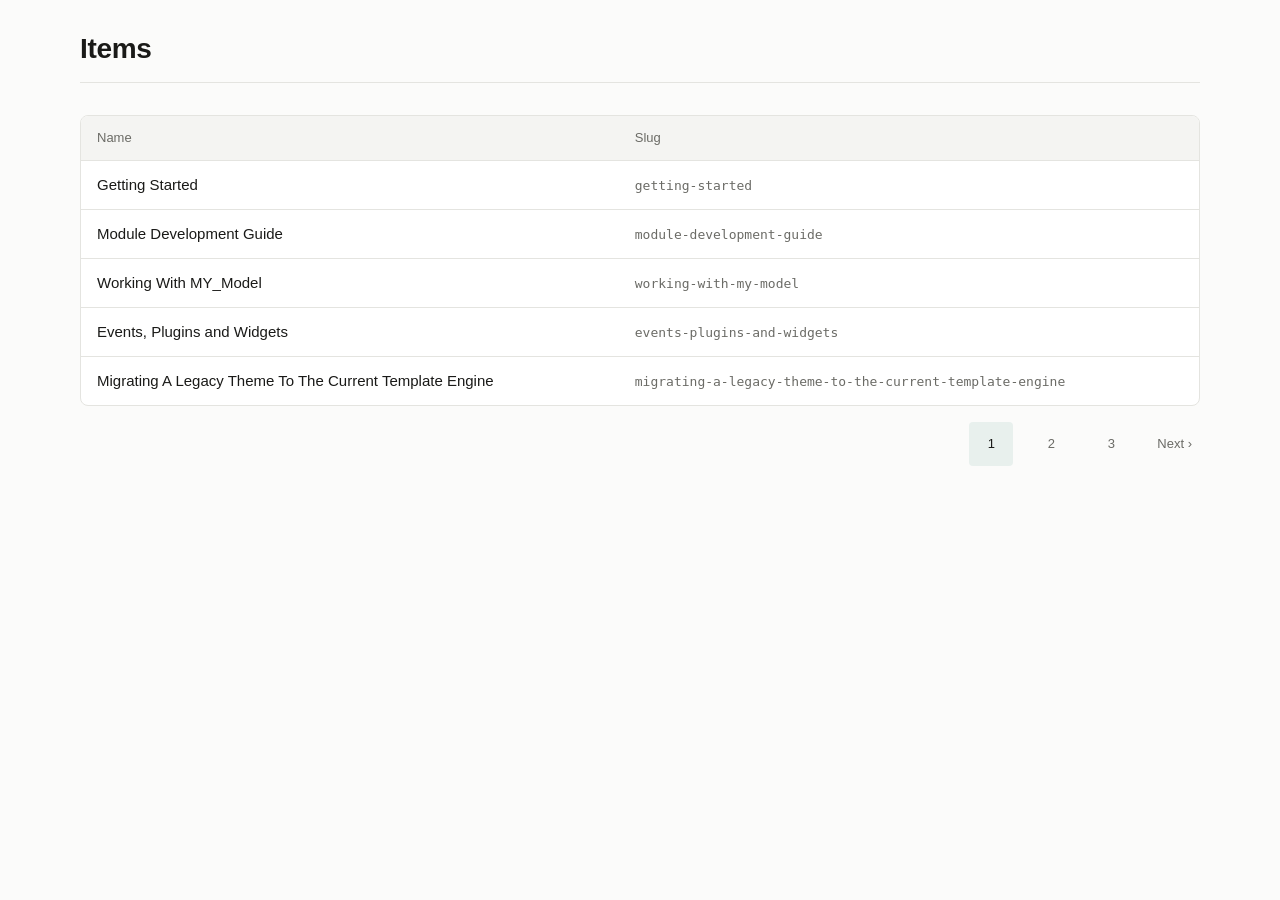
<file: preview/index.html>
<!doctype html>
<html lang="en">
<head>
<meta charset="utf-8">
<meta name="viewport" content="width=device-width, initial-scale=1">
<title>Item list &middot; Sample module preview</title>
<link rel="stylesheet" href="../css/sample.css">
<style>
	/* Preview chrome only -- not part of the module. */
	html, body { margin: 0; padding: 0; background: #fbfbfa; }
	@media (prefers-color-scheme: dark) {
		html:not([data-theme="light"]), html:not([data-theme="light"]) body { background: #141413; }
	}
	html[data-theme="dark"], html[data-theme="dark"] body { background: #141413; }
</style>
</head>
<body>
<div class="sample-container">

	<header class="sample-header">
		<h1 class="sample-header__title">Items</h1>
	</header>

	

		<div class="sample-data">
			<table class="sample-data__table">
				<caption class="sample-data__caption">Item List</caption>
				<thead class="sample-data__thead">
					<tr>
						<th class="sample-data__th" scope="col">Name</th>
						<th class="sample-data__th" scope="col">Slug</th>
					</tr>
				</thead>
				<tbody class="sample-data__tbody">
					<!-- Here we loop through the $items array -->
					
					<tr class="sample-data__row">
						<td class="sample-data__td sample-data__name">
							<span class="sample-data__label">Name</span>
							Getting Started
						</td>
						<td class="sample-data__td sample-data__slug">
							<span class="sample-data__label">Slug</span>
							getting-started
						</td>
					</tr>
					
					<tr class="sample-data__row">
						<td class="sample-data__td sample-data__name">
							<span class="sample-data__label">Name</span>
							Module Development Guide
						</td>
						<td class="sample-data__td sample-data__slug">
							<span class="sample-data__label">Slug</span>
							module-development-guide
						</td>
					</tr>
					
					<tr class="sample-data__row">
						<td class="sample-data__td sample-data__name">
							<span class="sample-data__label">Name</span>
							Working With MY_Model
						</td>
						<td class="sample-data__td sample-data__slug">
							<span class="sample-data__label">Slug</span>
							working-with-my-model
						</td>
					</tr>
					
					<tr class="sample-data__row">
						<td class="sample-data__td sample-data__name">
							<span class="sample-data__label">Name</span>
							Events, Plugins and Widgets
						</td>
						<td class="sample-data__td sample-data__slug">
							<span class="sample-data__label">Slug</span>
							events-plugins-and-widgets
						</td>
					</tr>
					
					<tr class="sample-data__row">
						<td class="sample-data__td sample-data__name">
							<span class="sample-data__label">Name</span>
							Migrating A Legacy Theme To The Current Template Engine
						</td>
						<td class="sample-data__td sample-data__slug">
							<span class="sample-data__label">Slug</span>
							migrating-a-legacy-theme-to-the-current-template-engine
						</td>
					</tr>
					
				</tbody>
			</table>
		</div>

		<nav class="sample-pagination" aria-label="Items">
			<span class="current">1</span>
			<a href="#page-2">2</a>
			<a href="#page-3">3</a>
			<a href="#next">Next &rsaquo;</a>
		</nav>

	

</div>

</body>
</html>
</file>
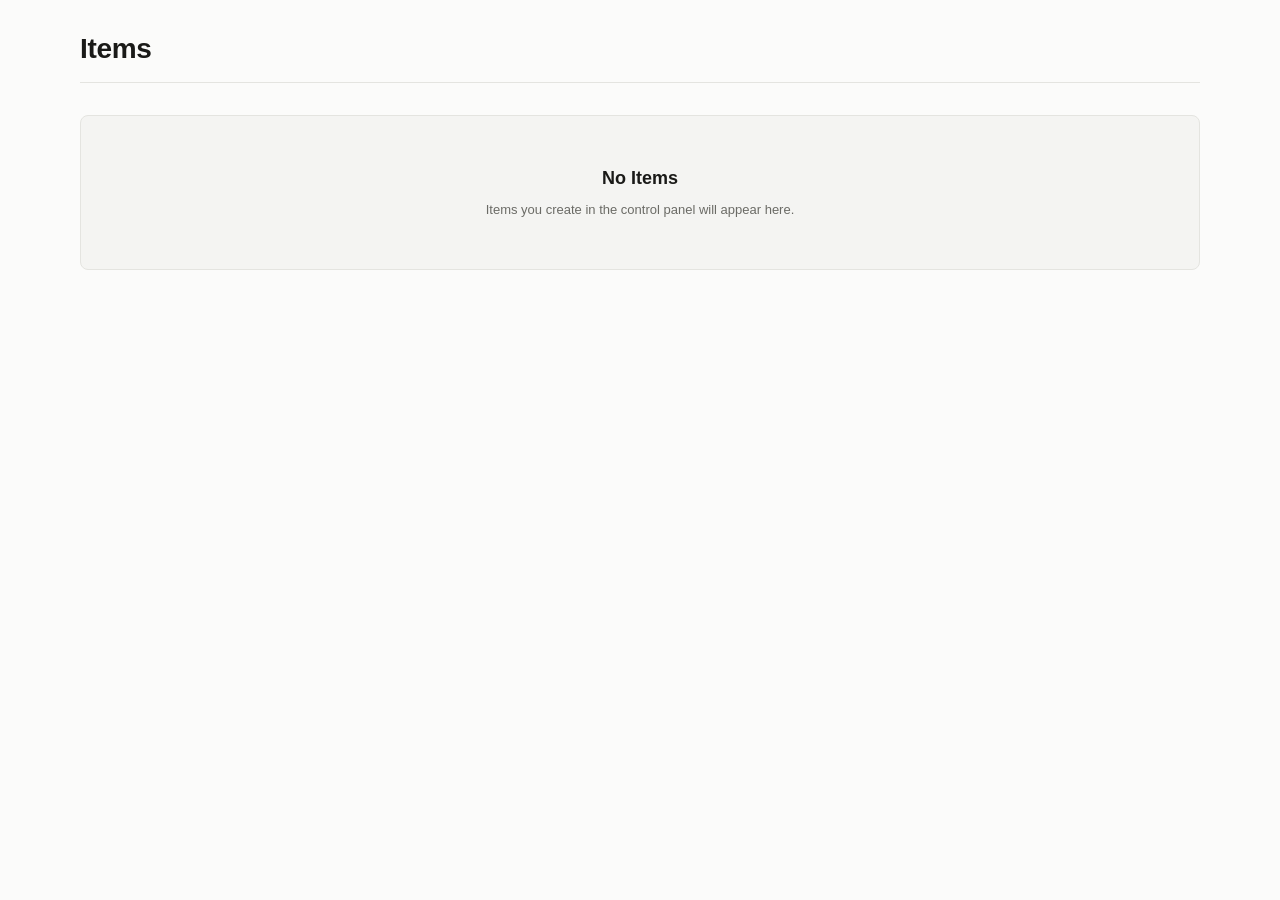
<file: preview/empty.html>
<!doctype html>
<html lang="en">
<head>
<meta charset="utf-8">
<meta name="viewport" content="width=device-width, initial-scale=1">
<title>Empty state &middot; Sample module preview</title>
<link rel="stylesheet" href="../css/sample.css">
<style>
	/* Preview chrome only -- not part of the module. */
	html, body { margin: 0; padding: 0; background: #fbfbfa; }
	@media (prefers-color-scheme: dark) {
		html:not([data-theme="light"]), html:not([data-theme="light"]) body { background: #141413; }
	}
	html[data-theme="dark"], html[data-theme="dark"] body { background: #141413; }
</style>
</head>
<body>
<div class="sample-container">

	<header class="sample-header">
		<h1 class="sample-header__title">Items</h1>
	</header>

	

		<div class="sample-empty">
			<p class="sample-empty__title">No Items</p>
			<p class="sample-empty__hint">Items you create in the control panel will appear here.</p>
		</div>

	

</div>

</body>
</html>
</file>
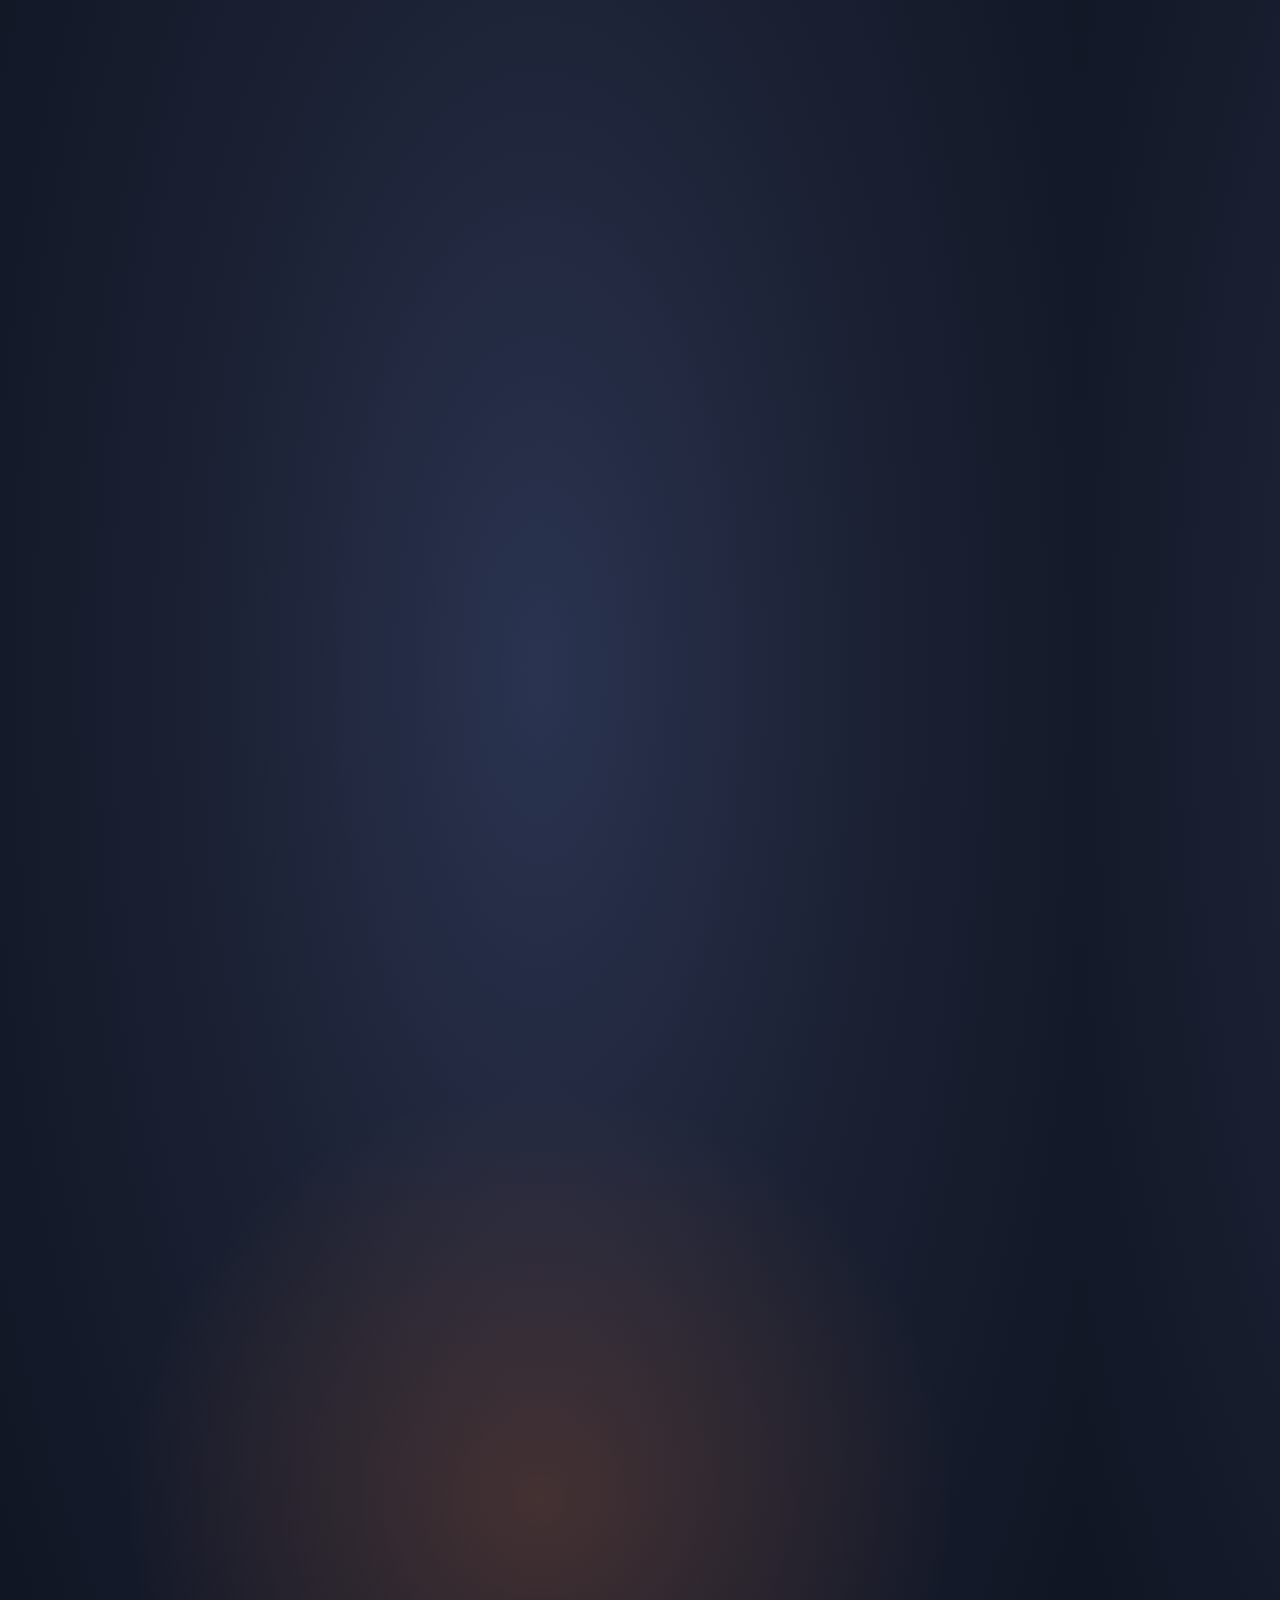
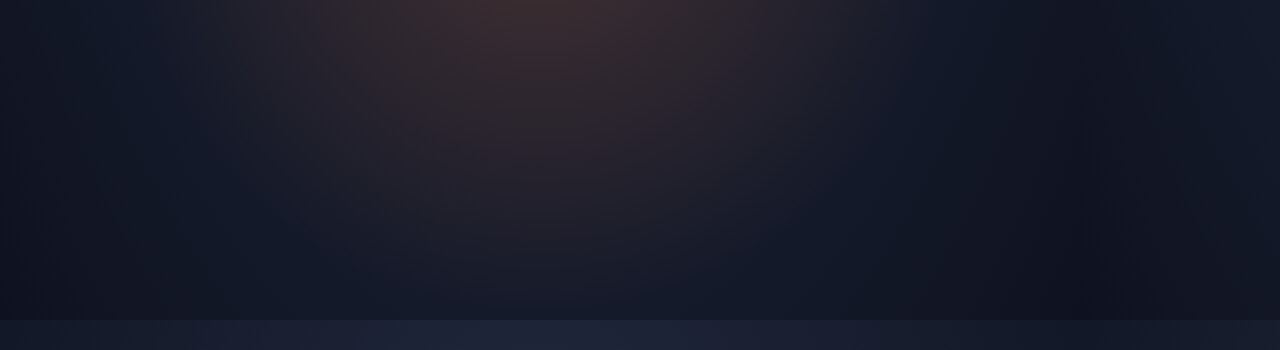
<file: shorts-autopilot/pipeline/scene.html>
<!doctype html>
<html><head><meta charset="utf-8">
<style>
  @import url('https://fonts.googleapis.com/css2?family=Poppins:wght@600;800&family=JetBrains+Mono:wght@500&display=swap');
  :root { --bg1:#1b2133; --bg2:#0e1220; --yellow:#ffd23f; --orange:#ff7a2f; --ink:#f4f5f8; --muted:#8a93ab; --green:#3ddc84; --blue:#4c8dff; }
  * { box-sizing:border-box; margin:0; padding:0; }
  html,body { width:1080px; height:1920px; overflow:hidden; }
  body { font-family:'Poppins', 'Noto Sans Khmer', system-ui, sans-serif; color:var(--ink);
         background: radial-gradient(ellipse at 50% 35%, #2a3350 0%, var(--bg1) 45%, var(--bg2) 100%); }
  .glow { position:absolute; width:900px; height:900px; left:90px; top:1050px; border-radius:50%;
          background: radial-gradient(circle, rgba(255,122,47,.18), transparent 65%); }
  #hook { position:absolute; top:90px; width:100%; text-align:center; font-weight:800; font-size:76px; line-height:1.08;
          text-shadow: 0 6px 0 rgba(0,0,0,.55); padding:0 50px; }
  #hook .hl { color:var(--yellow); display:block; }
  #cardwrap { position:absolute; top:360px; left:70px; right:70px; height:700px; display:flex; align-items:center; justify-content:center; }
  .card { width:100%; background:#141a2b; border:2px solid #2c3550; border-radius:34px; padding:44px 48px;
          box-shadow: 0 30px 80px rgba(0,0,0,.45); }
  .bar { display:flex; gap:12px; align-items:center; margin:-14px 0 28px; color:var(--muted); font:500 26px 'JetBrains Mono',monospace; }
  .dot { width:20px; height:20px; border-radius:50%; } .r{background:#ff5f57} .y{background:#febc2e} .g{background:#28c840}
  .repo { font-size:58px; font-weight:800; line-height:1.1; }
  .desc { margin-top:20px; font-size:34px; color:var(--yellow); font-weight:600; line-height:1.3; }
  .badges { display:flex; flex-wrap:wrap; gap:20px; justify-content:center; }
  .badge { border:4px solid var(--green); color:var(--green); border-radius:60px; padding:16px 34px; font-size:42px; font-weight:800; }
  .badge:nth-child(2n) { border-color:var(--blue); color:var(--blue); }
  .badge:nth-child(3n) { border-color:var(--yellow); color:var(--yellow); }
  .btitle { font-size:46px; font-weight:800; margin-bottom:26px; }
  .item { display:flex; gap:24px; align-items:center; font-size:40px; font-weight:600; color:#5b6480; margin:18px 0; }
  .item .n { width:58px; height:58px; border-radius:50%; background:#232b42; display:flex; align-items:center; justify-content:center; font-size:30px; flex:none; }
  .item.on { color:var(--ink); } .item.on .n { background:var(--orange); color:#fff; }
  .term { font:500 34px/1.55 'JetBrains Mono',monospace; color:#cfe3ff; white-space:pre-wrap; word-break:break-all; }
  .term .p { color:var(--green); }
  .big { text-align:center; font-size:230px; font-weight:800; color:var(--yellow); line-height:1; text-shadow:0 10px 0 rgba(0,0,0,.4); }
  .biglabel { text-align:center; font-size:44px; font-weight:600; margin-top:24px; }
  .cta { text-align:center; }
  .cta .kw { display:inline-block; background:var(--orange); color:#fff; font-size:110px; font-weight:800; padding:10px 60px; border-radius:30px; margin:20px 0; }
  .cta .s { font-size:42px; font-weight:600; color:var(--ink); }
  #tag { position:absolute; top:1130px; width:100%; text-align:center; }
  #tag span { display:inline-block; padding:8px 26px; border-radius:30px; font-weight:800; font-size:30px; letter-spacing:2px; }
  #tag span.you { background:var(--blue); } #tag span.host { background:var(--orange); }
  #avatar { position:absolute; left:0; right:0; bottom:-30px; height:640px; display:flex; justify-content:center; align-items:flex-end; }
  body.solo #cardwrap { display:none; }
  body.solo #avatar { top:330px; bottom:auto; height:780px; align-items:center; }
  body.solo #avatar svg { width:760px; height:760px; }
  #avatar svg { width:560px; height:560px; }
</style></head>
<body>
<div class="glow"></div>
<div id="hook"></div>
<div id="cardwrap"></div>
<div id="tag"><span></span></div>
<div id="avatar"></div>
<script>
const HOST_SVG = (mouth) => `
<svg viewBox="0 0 400 400" xmlns="http://www.w3.org/2000/svg">
  <line x1="200" y1="40" x2="200" y2="95" stroke="#ff7a2f" stroke-width="12"/>
  <circle cx="200" cy="34" r="20" fill="#ffe08a"/>
  <rect x="60" y="90" width="280" height="250" rx="70" fill="#ff7a2f"/>
  <rect x="60" y="90" width="280" height="120" rx="70" fill="#ff9450" opacity=".55"/>
  <rect x="28" y="170" width="44" height="100" rx="20" fill="#d95f1c"/>
  <rect x="328" y="170" width="44" height="100" rx="20" fill="#d95f1c"/>
  <rect x="100" y="135" width="200" height="165" rx="40" fill="#141018"/>
  <rect x="148" y="172" width="26" height="40" rx="4" fill="#fff4dc"/>
  <rect x="226" y="172" width="26" height="40" rx="4" fill="#fff4dc"/>
  <rect x="118" y="232" width="20" height="10" rx="3" fill="#ffb27f"/>
  <rect x="262" y="232" width="20" height="10" rx="3" fill="#ffb27f"/>
  ${mouth ? '<rect x="176" y="240" width="48" height="30" rx="6" fill="#fff4dc"/>'
          : '<rect x="176" y="252" width="48" height="10" rx="4" fill="#fff4dc"/>'}
  <rect x="120" y="335" width="60" height="40" rx="16" fill="#b44c17"/>
  <rect x="220" y="335" width="60" height="40" rx="16" fill="#b44c17"/>
</svg>`;
const YOU_SVG = (mouth) => `
<svg viewBox="0 0 400 400" xmlns="http://www.w3.org/2000/svg">
  <rect x="70" y="300" width="260" height="140" rx="60" fill="#3a4157"/>
  <rect x="170" y="300" width="10" height="60" rx="4" fill="#e9ecf3"/><rect x="220" y="300" width="10" height="60" rx="4" fill="#e9ecf3"/>
  <rect x="95" y="80" width="210" height="230" rx="80" fill="#f2b07a"/>
  <path d="M85 150 Q90 50 200 45 Q310 50 315 150 L315 120 Q250 95 200 100 Q140 95 85 125 Z" fill="#2b2b33"/>
  <rect x="80" y="95" width="240" height="55" rx="26" fill="#2b2b33"/>
  <ellipse cx="160" cy="185" rx="30" ry="34" fill="#fff"/><ellipse cx="240" cy="185" rx="30" ry="34" fill="#fff"/>
  <circle cx="163" cy="190" r="17" fill="#241c18"/><circle cx="243" cy="190" r="17" fill="#241c18"/>
  <circle cx="169" cy="183" r="5" fill="#fff"/><circle cx="249" cy="183" r="5" fill="#fff"/>
  <rect x="190" y="215" width="20" height="18" rx="6" fill="#e0905c"/>
  ${mouth ? '<path d="M165 250 Q200 300 235 250 Z" fill="#5a1f22"/><rect x="185" y="270" width="30" height="10" rx="4" fill="#e0505a"/>'
          : '<path d="M170 258 Q200 276 230 258" stroke="#5a1f22" stroke-width="8" fill="none" stroke-linecap="round"/>'}
</svg>`;
const esc = s => (s ?? '').replace(/[&<>]/g, c => ({'&':'&amp;','<':'&lt;','>':'&gt;'}[c]));
function cardHTML(c) {
  const bar = (t) => `<div class="bar"><span class="dot r"></span><span class="dot y"></span><span class="dot g"></span>&nbsp;${esc(t)}</div>`;
  switch (c.type) {
    case 'github': return `<div class="card">${bar('github')}<div class="repo">${esc(c.title)}</div><div class="desc">${esc(c.subtitle)}</div></div>`;
    case 'badges': return `<div class="badges">${c.items.map(i => `<div class="badge">${esc(i)}</div>`).join('')}</div>`;
    case 'bullets': return `<div class="card"><div class="btitle">${esc(c.title)}</div>${c.items.map((i, k) =>
        `<div class="item ${k === c.active ? 'on' : ''}"><span class="n">${k + 1}</span>${esc(i)}</div>`).join('')}</div>`;
    case 'terminal': return `<div class="card">${bar(c.title || 'terminal')}<div class="term">${c.items.map(l =>
        l.startsWith('#') ? `<span style="color:#6b7490">${esc(l)}</span>` : `<span class="p">$</span> ${esc(l)}`).join('\n')}</div></div>`;
    case 'number': return `<div><div class="big">${esc(c.value)}</div><div class="biglabel">${esc(c.subtitle)}</div></div>`;
    case 'cta': return `<div class="card cta"><div class="s">Comment</div><div class="kw">${esc(c.title)}</div><div class="s">${esc(c.subtitle || "and I'll DM you the link")}</div></div>`;
    default: return '';
  }
}
window.setScene = (s) => {
  document.getElementById('hook').innerHTML = `${esc(s.hook_title)}<span class="hl">${esc(s.hook_highlight)}</span>`;
  document.body.classList.toggle('solo', s.card.type === 'none');
  document.getElementById('cardwrap').innerHTML = cardHTML(s.card);
  const tag = document.querySelector('#tag span');
  tag.className = s.speaker; tag.textContent = s.speaker === 'you' ? 'YOU' : s.host_name;
  document.getElementById('avatar').innerHTML = (s.speaker === 'you' ? YOU_SVG : HOST_SVG)(s.mouth);
};
</script>
</body></html>
</file>
<file: css/sample.css>
/* ==========================================================================
   Sample module — public styles
   Implements DESIGN.md. Every value below is a token defined in §2–§4.
   No build step, no dependencies, no webfonts.
   ========================================================================== */

/* --- Tokens: light (base) ------------------------------------------------ */

.sample-container {
	--c-bg: #fbfbfa;
	--c-surface: #ffffff;
	--c-surface-sunken: #f4f4f2;
	--c-text: #1a1a18;
	--c-text-muted: #6b6b66;
	--c-text-faint: #9a9a94;
	--c-border: #e4e4e0;
	--c-border-strong: #c9c9c3;
	--c-accent: #1f5f4f;
	--c-accent-hover: #17493c;
	--c-accent-soft: #e8f0ed;
	--c-danger: #a3352b;
	--c-danger-soft: #f8ebe9;
	--c-focus: #2f6fd0;

	--font-sans: ui-sans-serif, -apple-system, "Segoe UI", Roboto, "Helvetica Neue", Arial, sans-serif;
	--font-mono: ui-monospace, SFMono-Regular, "SF Mono", Menlo, Consolas, monospace;

	--t-display: 1.75rem;
	--t-heading: 1.125rem;
	--t-body: 0.9375rem;
	--t-small: 0.8125rem;

	--s-1: 4px;
	--s-2: 8px;
	--s-3: 12px;
	--s-4: 16px;
	--s-5: 24px;
	--s-6: 32px;
	--s-7: 48px;
	--s-8: 64px;

	--r-sm: 4px;
	--r-md: 8px;
	--r-full: 999px;

	--e-1: 0 1px 2px rgb(0 0 0 / 0.04), 0 1px 1px rgb(0 0 0 / 0.03);
	--e-2: 0 4px 12px rgb(0 0 0 / 0.08), 0 1px 3px rgb(0 0 0 / 0.04);

	--m-fast: 120ms;
	--m-base: 200ms;
	--m-ease: cubic-bezier(0.2, 0, 0.2, 1);
}

/* --- Tokens: dark -------------------------------------------------------- */
/* Only token values are redefined here — never the rules that consume them. */

@media (prefers-color-scheme: dark) {
	:root:not([data-theme="light"]) .sample-container {
		--c-bg: #141413;
		--c-surface: #1c1c1a;
		--c-surface-sunken: #232321;
		--c-text: #ecece8;
		--c-text-muted: #a1a19a;
		--c-text-faint: #75756e;
		--c-border: #2e2e2b;
		--c-border-strong: #43433f;
		--c-accent: #5cbfa3;
		--c-accent-hover: #7ad0b7;
		--c-accent-soft: #1a2f29;
		--c-danger: #e07b6f;
		--c-danger-soft: #2f1e1c;
		--c-focus: #6ba3e8;
	}
}

:root[data-theme="dark"] .sample-container {
	--c-bg: #141413;
	--c-surface: #1c1c1a;
	--c-surface-sunken: #232321;
	--c-text: #ecece8;
	--c-text-muted: #a1a19a;
	--c-text-faint: #75756e;
	--c-border: #2e2e2b;
	--c-border-strong: #43433f;
	--c-accent: #5cbfa3;
	--c-accent-hover: #7ad0b7;
	--c-accent-soft: #1a2f29;
	--c-danger: #e07b6f;
	--c-danger-soft: #2f1e1c;
	--c-focus: #6ba3e8;
}

/* --- Container ----------------------------------------------------------- */

.sample-container {
	max-width: 1120px;
	margin-inline: auto;
	padding: var(--s-6) var(--s-4);
	color: var(--c-text);
	background-color: var(--c-bg);
	font-family: var(--font-sans);
	font-size: var(--t-body);
	line-height: 1.6;
	-webkit-font-smoothing: antialiased;
}

.sample-container *,
.sample-container *::before,
.sample-container *::after {
	box-sizing: border-box;
}

/* Focus is always visible. DESIGN.md §7.2 */
.sample-container :focus-visible {
	outline: 2px solid var(--c-focus);
	outline-offset: 2px;
	border-radius: var(--r-sm);
}

/* --- Header -------------------------------------------------------------- */

.sample-header {
	display: flex;
	flex-wrap: wrap;
	align-items: baseline;
	justify-content: space-between;
	gap: var(--s-3);
	padding-bottom: var(--s-4);
	margin-bottom: var(--s-6);
	border-bottom: 1px solid var(--c-border);
}

.sample-header__title {
	margin: 0;
	font-size: var(--t-display);
	font-weight: 600;
	line-height: 1.2;
	letter-spacing: -0.011em;
	color: var(--c-text);
}

/* --- Table --------------------------------------------------------------- */

.sample-data {
	background-color: var(--c-surface);
	border: 1px solid var(--c-border);
	border-radius: var(--r-md);
	overflow: hidden;
}

.sample-data__table {
	width: 100%;
	border-collapse: collapse;
	font-variant-numeric: tabular-nums;
}

/* Visually hidden but available to screen readers. DESIGN.md §7.6 */
.sample-data__caption {
	position: absolute;
	width: 1px;
	height: 1px;
	padding: 0;
	margin: -1px;
	overflow: hidden;
	clip-path: inset(50%);
	white-space: nowrap;
	border: 0;
}

.sample-data__th {
	padding: var(--s-3) var(--s-4);
	text-align: left;
	font-size: var(--t-small);
	font-weight: 500;
	color: var(--c-text-muted);
	background-color: var(--c-surface-sunken);
	border-bottom: 1px solid var(--c-border);
	white-space: nowrap;
}

.sample-data__row + .sample-data__row .sample-data__td {
	border-top: 1px solid var(--c-border);
}

.sample-data__row {
	transition: background-color var(--m-fast) var(--m-ease);
}

.sample-data__row:hover {
	background-color: var(--c-surface-sunken);
}

.sample-data__td {
	padding: var(--s-3) var(--s-4);
	text-align: left;
	vertical-align: baseline;
	color: var(--c-text);
}

.sample-data__name {
	font-weight: 500;
}

/* Slugs are identifiers — mono, per DESIGN.md §3 */
.sample-data__slug {
	font-family: var(--font-mono);
	font-size: var(--t-small);
	color: var(--c-text-muted);
	word-break: break-word;
}

/* Column label, shown only in the stacked mobile layout */
.sample-data__label {
	display: none;
	font-size: var(--t-small);
	font-weight: 400;
	color: var(--c-text-muted);
	margin-bottom: var(--s-1);
}

/* --- Empty state --------------------------------------------------------- */

.sample-empty {
	padding: var(--s-7) var(--s-4);
	text-align: center;
	background-color: var(--c-surface-sunken);
	border: 1px solid var(--c-border);
	border-radius: var(--r-md);
}

.sample-empty__title {
	margin: 0 0 var(--s-2);
	font-size: var(--t-heading);
	font-weight: 600;
	color: var(--c-text);
}

.sample-empty__hint {
	margin: 0;
	font-size: var(--t-small);
	color: var(--c-text-muted);
}

/* --- Pagination ---------------------------------------------------------- */

.sample-pagination {
	display: flex;
	flex-wrap: wrap;
	justify-content: flex-end;
	align-items: center;
	gap: var(--s-4);
	margin-top: var(--s-4);
	font-size: var(--t-small);
	color: var(--c-text-muted);
}

.sample-pagination a,
.sample-pagination span {
	display: inline-flex;
	align-items: center;
	justify-content: center;
	/* 44px minimum hit area. DESIGN.md §7.3 */
	min-width: 44px;
	min-height: 44px;
	padding: 0 var(--s-2);
	border-radius: var(--r-sm);
	text-decoration: none;
	color: var(--c-text-muted);
	transition: color var(--m-fast) var(--m-ease),
	            background-color var(--m-fast) var(--m-ease);
}

.sample-pagination a:hover {
	color: var(--c-text);
	background-color: var(--c-surface-sunken);
}

/* PyroCMS marks the active page with .current */
.sample-pagination .current {
	font-weight: 500;
	color: var(--c-text);
	background-color: var(--c-accent-soft);
}

/* --- Mobile: table reflows to cards, never scrolls sideways --------------- */
/* DESIGN.md §5 Table + §6 mobile-first                                       */

@media (max-width: 639px) {
	.sample-container {
		padding: var(--s-5) var(--s-3);
	}

	.sample-data {
		background-color: transparent;
		border: 0;
		border-radius: 0;
		overflow: visible;
	}

	.sample-data__table,
	.sample-data__tbody,
	.sample-data__row,
	.sample-data__td {
		display: block;
		width: 100%;
	}

	.sample-data__thead {
		position: absolute;
		width: 1px;
		height: 1px;
		overflow: hidden;
		clip-path: inset(50%);
	}

	.sample-data__row {
		background-color: var(--c-surface);
		border: 1px solid var(--c-border);
		border-radius: var(--r-md);
		box-shadow: var(--e-1);
		padding: var(--s-4);
		margin-bottom: var(--s-3);
	}

	.sample-data__row + .sample-data__row .sample-data__td {
		border-top: 0;
	}

	.sample-data__td {
		padding: 0;
	}

	.sample-data__td + .sample-data__td {
		margin-top: var(--s-3);
	}

	.sample-data__label {
		display: block;
	}

	.sample-pagination {
		justify-content: center;
	}
}

/* --- Reduced motion ------------------------------------------------------ */

@media (prefers-reduced-motion: reduce) {
	.sample-container *,
	.sample-container *::before,
	.sample-container *::after {
		transition-duration: 0.01ms !important;
		animation-duration: 0.01ms !important;
		animation-iteration-count: 1 !important;
	}
}
</file>
